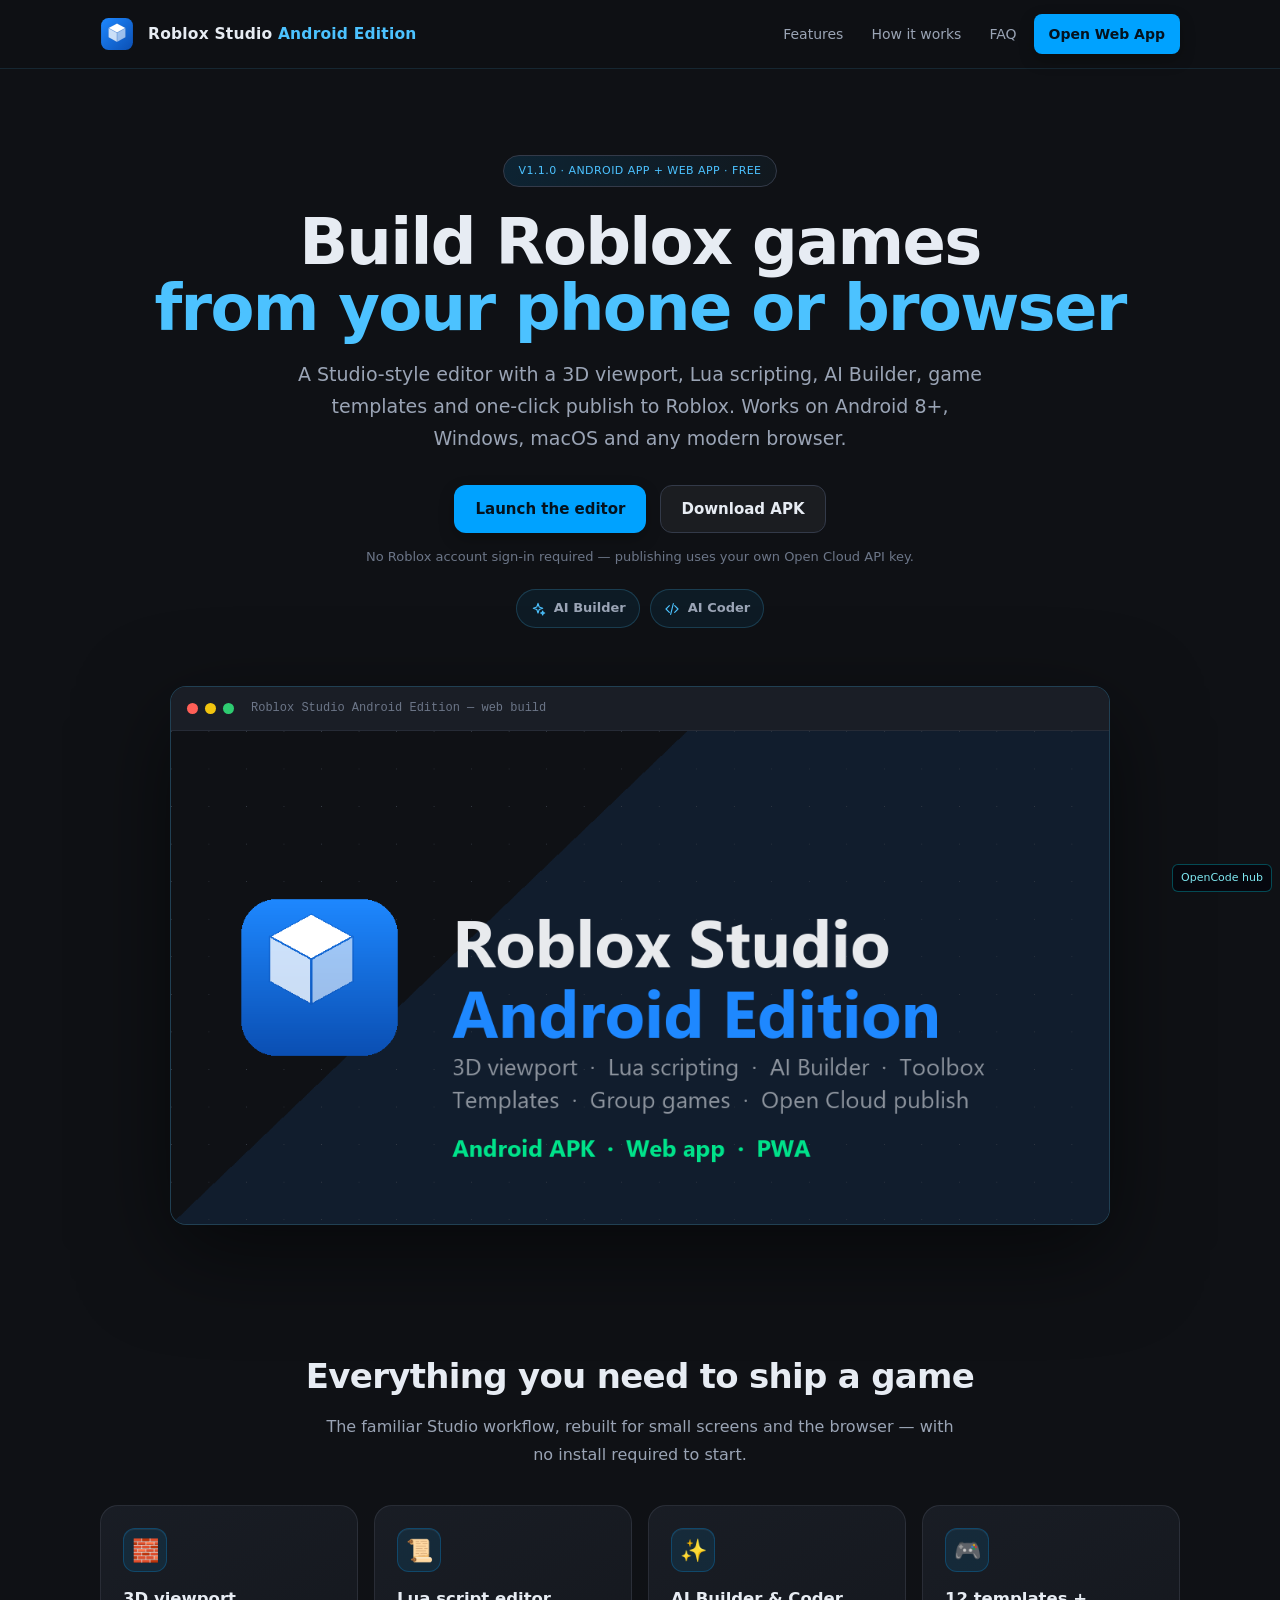
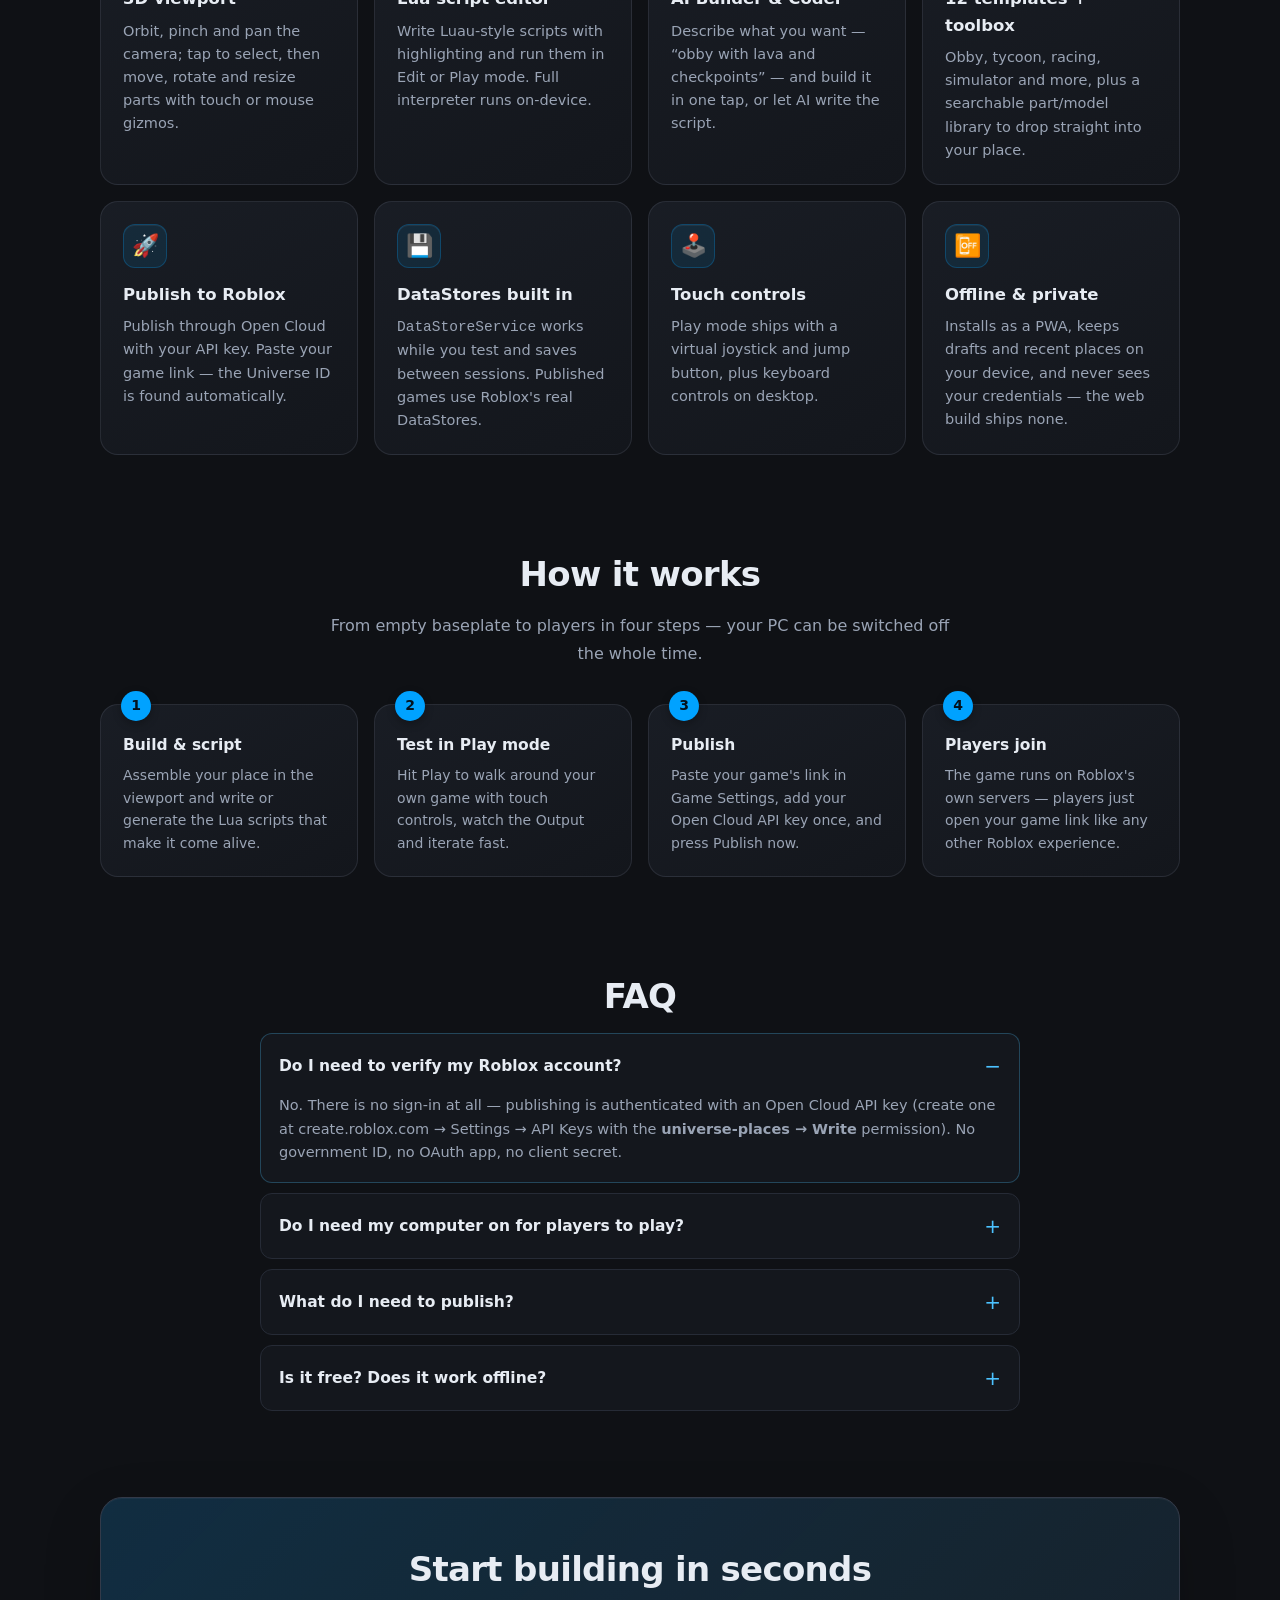
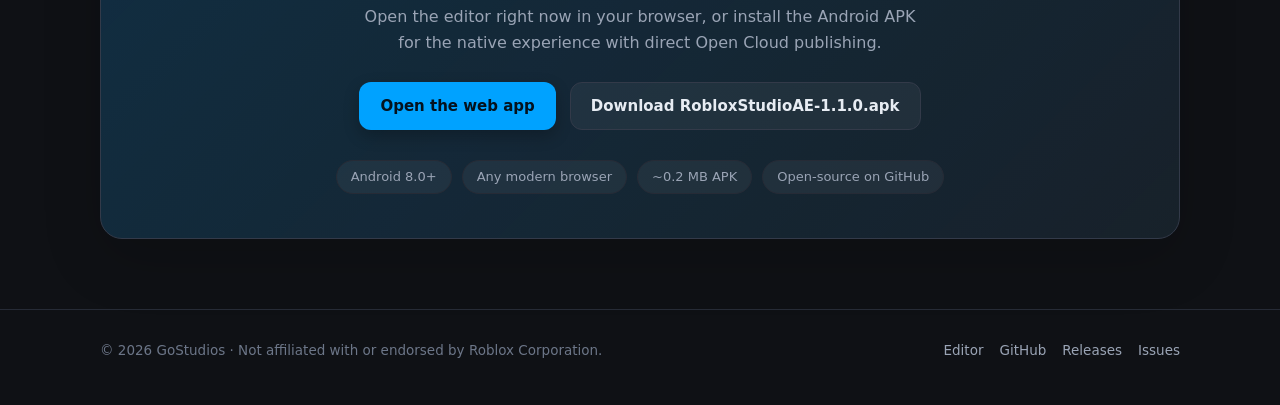
<file: docs/index.html>
<!DOCTYPE html>
<html lang="en">
<head>
<meta charset="utf-8">
<meta name="viewport" content="width=device-width, initial-scale=1">
<title>Roblox Studio Android Edition — build Roblox games on Android &amp; any browser</title>
<meta name="description" content="A Studio-style game editor for Android, Windows, macOS and the browser: 3D viewport, Lua scripting, AI Builder, 12 templates and one-click publish to Roblox via Open Cloud.">
<meta property="og:title" content="Roblox Studio Android Edition">
<meta property="og:description" content="Build, script and publish Roblox games from your phone or browser. No Roblox account sign-in needed.">
<meta property="og:image" content="https://gostudios-real.github.io/Roblox-Studio-Android-Edition/app/assets/og.png">
<meta name="theme-color" content="#0f1115">
<link rel="icon" href="app/assets/favicon-32.png" sizes="32x32">
<link rel="icon" href="app/assets/icon.svg" type="image/svg+xml">
<style>
:root{
  --bg:#0f1115; --bg2:#14171d; --bg3:#1a1e26;
  --line:#262b36; --line2:#333a49;
  --txt:#e7ecf3; --txt2:#9aa4b5; --txt3:#6c7688;
  --accent:#00a2ff; --accent2:#4cc2ff; --ok:#2ecc71;
  --r-lg:18px; --r-md:12px; --r-sm:8px;
  --shadow:0 12px 40px rgba(0,0,0,.45);
}
*{box-sizing:border-box}
html{scroll-behavior:smooth}
body{
  margin:0;background:
    radial-gradient(900px 500px at 85% -10%,rgba(0,162,255,.14),transparent 60%),
    radial-gradient(700px 500px at 5% 110%,rgba(76,194,255,.08),transparent 60%),
    var(--bg);
  color:var(--txt);
  font:16px/1.6 system-ui,-apple-system,"Segoe UI",Roboto,sans-serif;
  -webkit-font-smoothing:antialiased;
}
a{color:var(--accent2);text-decoration:none}
a:hover{text-decoration:underline}
.wrap{max-width:1080px;margin:0 auto;padding:0 20px}

/* header */
header{position:sticky;top:0;z-index:50;background:rgba(15,17,21,.82);backdrop-filter:blur(14px);border-bottom:1px solid var(--line)}
.hd{display:flex;align-items:center;gap:14px;height:60px}
.hd img{width:30px;height:30px}
.hd b{font-size:15px;letter-spacing:.2px}
.hd b span{color:var(--accent2)}
.hd nav{margin-left:auto;display:flex;gap:6px;align-items:center}
.hd nav a{color:var(--txt2);font-size:14px;padding:7px 11px;border-radius:var(--r-sm)}
.hd nav a:hover{background:rgba(255,255,255,.06);color:var(--txt);text-decoration:none}
.btn{display:inline-flex;align-items:center;gap:8px;padding:11px 20px;border-radius:var(--r-md);font-size:15px;font-weight:600;border:1px solid transparent;cursor:pointer;transition:.15s;white-space:nowrap}
.btn:hover{text-decoration:none;transform:translateY(-1px)}
.btn.primary{background:var(--accent);color:#04121e;box-shadow:0 8px 26px rgba(0,162,255,.35)}
.btn.primary:hover{background:var(--accent2)}
.btn.ghost{background:rgba(255,255,255,.05);border-color:var(--line2);color:var(--txt)}
.btn.ghost:hover{background:rgba(255,255,255,.1)}
.btn.sm{padding:8px 14px;font-size:14px}

/* hero */
.hero{padding:74px 0 40px;text-align:center}
.badge{display:inline-block;font-size:12.5px;color:var(--accent2);border:1px solid var(--line2);background:rgba(0,162,255,.08);padding:5px 13px;border-radius:999px;margin-bottom:22px}
.hero h1{font-size:clamp(30px,5.4vw,52px);line-height:1.12;margin:0 0 16px;letter-spacing:-.5px}
.hero h1 em{font-style:normal;color:var(--accent2)}
.hero p.sub{font-size:clamp(16px,2.2vw,19px);color:var(--txt2);max-width:660px;margin:0 auto 30px}
.cta{display:flex;gap:14px;justify-content:center;flex-wrap:wrap}
.cta-note{margin-top:14px;font-size:13px;color:var(--txt3)}

/* shot */
.shot{margin:52px auto 0;max-width:940px;border:1px solid var(--line2);border-radius:16px;overflow:hidden;box-shadow:var(--shadow);background:var(--bg2)}
.shot .bar{display:flex;gap:7px;align-items:center;padding:10px 14px;border-bottom:1px solid var(--line);background:var(--bg3)}
.shot .bar i{width:11px;height:11px;border-radius:50%;background:#3a4150;display:inline-block}
.shot .bar i:nth-child(1){background:#ff5f57}.shot .bar i:nth-child(2){background:#f1c40f}.shot .bar i:nth-child(3){background:#2ecc71}
.shot .bar span{margin-left:10px;font-size:12px;color:var(--txt3);font-family:ui-monospace,Consolas,monospace}
.shot img{display:block;width:100%}

/* sections */
section{padding:66px 0 10px}
h2{font-size:clamp(24px,3.4vw,34px);text-align:center;margin:0 0 10px;letter-spacing:-.3px}
.lead{text-align:center;color:var(--txt2);max-width:640px;margin:0 auto 36px}
.grid{display:grid;grid-template-columns:repeat(auto-fit,minmax(240px,1fr));gap:16px}
.card{background:var(--bg2);border:1px solid var(--line);border-radius:var(--r-lg);padding:22px}
.card .ic{font-size:22px;width:44px;height:44px;display:flex;align-items:center;justify-content:center;background:rgba(0,162,255,.1);border:1px solid rgba(0,162,255,.25);border-radius:var(--r-md);margin-bottom:14px}
.card h3{margin:0 0 7px;font-size:16.5px}
.card p{margin:0;font-size:14.5px;color:var(--txt2)}

/* steps */
.steps{display:grid;grid-template-columns:repeat(auto-fit,minmax(210px,1fr));gap:16px;counter-reset:step}
.step{background:var(--bg2);border:1px solid var(--line);border-radius:var(--r-lg);padding:22px;position:relative}
.step::before{counter-increment:step;content:counter(step);position:absolute;top:-14px;left:20px;width:30px;height:30px;border-radius:50%;background:var(--accent);color:#04121e;font-weight:700;font-size:14px;display:flex;align-items:center;justify-content:center}
.step h3{margin:6px 0 7px;font-size:15.5px}
.step p{margin:0;font-size:14px;color:var(--txt2)}

/* faq */
.faq{max-width:760px;margin:0 auto}
.faq details{background:var(--bg2);border:1px solid var(--line);border-radius:var(--r-md);padding:16px 18px;margin-bottom:10px}
.faq summary{cursor:pointer;font-weight:600;font-size:15.5px;list-style:none;display:flex;justify-content:space-between;align-items:center}
.faq summary::after{content:"+";color:var(--accent2);font-size:20px;font-weight:400}
.faq details[open] summary::after{content:"−"}
.faq p{margin:12px 0 2px;color:var(--txt2);font-size:14.5px}

/* dl band */
.band{margin-top:66px;background:linear-gradient(135deg,rgba(0,162,255,.16),rgba(76,194,255,.06)),var(--bg2);border:1px solid var(--line2);border-radius:22px;padding:44px 30px;text-align:center}
.band h2{margin-bottom:8px}
.band p{color:var(--txt2);margin:0 auto 26px;max-width:560px}
.specs{display:flex;gap:10px;justify-content:center;flex-wrap:wrap;margin-top:30px}
.spec{font-size:13px;color:var(--txt2);background:rgba(255,255,255,.05);border:1px solid var(--line);border-radius:999px;padding:6px 14px}

footer{margin-top:70px;border-top:1px solid var(--line);padding:30px 0 44px;color:var(--txt3);font-size:13.5px}
.foot{display:flex;gap:18px;flex-wrap:wrap;align-items:center;justify-content:space-between}
.foot nav{display:flex;gap:16px;flex-wrap:wrap}
@media (max-width:640px){.hd nav a:not(.btn){display:none}.hero{padding-top:52px}}

/* Finish the existing Studio-inspired surface without changing its flows. */
::selection{background:rgba(76,194,255,.28);color:var(--txt)}
:focus-visible{outline:2px solid var(--accent2);outline-offset:3px}
.wrap{max-width:1120px}
header{background:rgba(15,17,21,.9);border-color:rgba(76,194,255,.13)}
.hd{height:68px}
.hd img{width:34px;height:34px}
.hd b{font-size:15.5px}
.hero{padding:86px 0 42px}
.badge{padding:6px 14px;letter-spacing:.04em;text-transform:uppercase;font-size:11px;background:linear-gradient(115deg,rgba(0,162,255,.13),rgba(76,194,255,.04))}
.hero h1{font-family:"Bahnschrift","Arial Narrow",system-ui,sans-serif;font-size:clamp(36px,6.2vw,64px);font-weight:760;letter-spacing:-1.7px;line-height:1.04}
.hero h1 em{color:var(--accent2)}
.hero p.sub{max-width:690px;line-height:1.7}
.btn{transition:transform .18s ease,background-color .18s ease,border-color .18s ease,box-shadow .18s ease}
.btn.primary{box-shadow:0 6px 16px rgba(0,0,0,.24)}
.btn.primary:hover{box-shadow:0 8px 20px rgba(0,0,0,.3)}
.btn.ghost:hover{border-color:rgba(76,194,255,.38)}
.shot{margin-top:58px;border-color:rgba(76,194,255,.24);box-shadow:0 28px 90px rgba(0,0,0,.52)}
.shot .bar{padding:12px 16px}
.shot img{min-height:180px;object-fit:cover}
section{padding-top:82px}
h2{letter-spacing:-.7px}
.lead{line-height:1.75}
.card,.step{background:linear-gradient(150deg,rgba(26,30,38,.96),rgba(20,23,29,.96));border-color:rgba(154,164,181,.14);transition:transform .2s ease,border-color .2s ease,box-shadow .2s ease}
.card:hover,.step:hover{transform:translateY(-3px);border-color:rgba(76,194,255,.35);box-shadow:0 16px 38px rgba(0,0,0,.22)}
.card .ic{color:var(--accent2);box-shadow:inset 0 1px rgba(255,255,255,.06)}
.step::before{box-shadow:0 3px 9px rgba(0,0,0,.28)}
.faq details{transition:border-color .18s ease,background-color .18s ease}
.faq details:hover,.faq details[open]{border-color:rgba(76,194,255,.27)}
.band{box-shadow:inset 0 1px rgba(255,255,255,.04),0 20px 60px rgba(0,0,0,.16)}
.foot nav a{color:var(--txt2)}
.foot nav a:hover{color:var(--accent2)}
.ai-tools{display:flex;justify-content:center;gap:10px;flex-wrap:wrap;margin:22px auto 0}
.ai-tool{display:inline-flex;align-items:center;gap:8px;padding:8px 13px;border:1px solid rgba(76,194,255,.2);border-radius:999px;background:rgba(0,162,255,.07);color:var(--txt2);font-size:13px;font-weight:600}
.ai-tool svg{width:16px;height:16px;color:var(--accent2);flex:none}
@media (max-width:640px){
  .hd{height:60px;gap:10px}
  .hd b{font-size:13.5px}
  .hero{padding-top:58px}
  .hero h1{font-size:clamp(34px,10vw,48px);letter-spacing:-1.15px}
  .hero p.sub{font-size:16px}
  .shot{margin-top:38px;border-radius:12px}
  section{padding-top:64px}
  .band{padding:34px 20px}
}
@media (prefers-reduced-motion:reduce){
  *,*::before,*::after{scroll-behavior:auto!important;transition:none!important;animation:none!important}
}
</style>
</head>
<body>

<header>
  <div class="wrap hd">
    <img src="app/assets/logo.svg" alt="">
    <b>Roblox Studio <span>Android Edition</span></b>
    <nav>
      <a href="#features">Features</a>
      <a href="#how">How it works</a>
      <a href="#faq">FAQ</a>
      <a class="btn primary sm" href="app/index.html">Open Web App</a>
    </nav>
  </div>
</header>

<main class="wrap">

  <div class="hero">
    <div class="badge">v1.1.0 · Android app + web app · free</div>
    <h1>Build Roblox games<br><em>from your phone or browser</em></h1>
    <p class="sub">A Studio-style editor with a 3D viewport, Lua scripting, AI Builder, game templates and one-click publish to Roblox. Works on Android 8+, Windows, macOS and any modern browser.</p>
    <div class="cta">
      <a class="btn primary" href="app/index.html">Launch the editor</a>
      <a class="btn ghost" href="https://github.com/GoStudios-Real/Roblox-Studio-Android-Edition/releases/download/v1.1.0/RobloxStudioAE-1.1.0.apk">Download APK</a>
    </div>
    <div class="cta-note">No Roblox account sign-in required — publishing uses your own Open Cloud API key.</div>
    <div class="ai-tools" aria-label="AI creation tools">
      <span class="ai-tool"><svg viewBox="0 0 24 24" fill="none" stroke="currentColor" stroke-width="1.7" stroke-linecap="round" stroke-linejoin="round" aria-hidden="true"><path d="M12 3.5 13.8 9l5.2 2-5.2 1.8-1.8 5.2-1.8-5.2L5 11l5.2-2L12 3.5Z"/><path d="m19 15 .8 2.2L22 18l-2.2.8L19 21l-.8-2.2L16 18l2.2-.8L19 15Z"/></svg>AI Builder</span>
      <span class="ai-tool"><svg viewBox="0 0 24 24" fill="none" stroke="currentColor" stroke-width="1.7" stroke-linecap="round" stroke-linejoin="round" aria-hidden="true"><path d="m8 7-5 5 5 5M16 7l5 5-5 5M14 4l-4 16"/></svg>AI Coder</span>
    </div>

    <div class="shot">
      <div class="bar"><i></i><i></i><i></i><span>Roblox Studio Android Edition — web build</span></div>
      <img src="app/assets/og.png" alt="Roblox Studio Android Edition editor screenshot">
    </div>
  </div>

  <section id="features">
    <h2>Everything you need to ship a game</h2>
    <p class="lead">The familiar Studio workflow, rebuilt for small screens and the browser — with no install required to start.</p>
    <div class="grid">
      <div class="card"><div class="ic">🧱</div><h3>3D viewport</h3><p>Orbit, pinch and pan the camera; tap to select, then move, rotate and resize parts with touch or mouse gizmos.</p></div>
      <div class="card"><div class="ic">📜</div><h3>Lua script editor</h3><p>Write Luau-style scripts with highlighting and run them in Edit or Play mode. Full interpreter runs on-device.</p></div>
      <div class="card"><div class="ic">✨</div><h3>AI Builder &amp; Coder</h3><p>Describe what you want — “obby with lava and checkpoints” — and build it in one tap, or let AI write the script.</p></div>
      <div class="card"><div class="ic">🎮</div><h3>12 templates + toolbox</h3><p>Obby, tycoon, racing, simulator and more, plus a searchable part/model library to drop straight into your place.</p></div>
      <div class="card"><div class="ic">🚀</div><h3>Publish to Roblox</h3><p>Publish through Open Cloud with your API key. Paste your game link — the Universe ID is found automatically.</p></div>
      <div class="card"><div class="ic">💾</div><h3>DataStores built in</h3><p><code>DataStoreService</code> works while you test and saves between sessions. Published games use Roblox's real DataStores.</p></div>
      <div class="card"><div class="ic">🕹️</div><h3>Touch controls</h3><p>Play mode ships with a virtual joystick and jump button, plus keyboard controls on desktop.</p></div>
      <div class="card"><div class="ic">📴</div><h3>Offline &amp; private</h3><p>Installs as a PWA, keeps drafts and recent places on your device, and never sees your credentials — the web build ships none.</p></div>
    </div>
  </section>

  <section id="how">
    <h2>How it works</h2>
    <p class="lead">From empty baseplate to players in four steps — your PC can be switched off the whole time.</p>
    <div class="steps">
      <div class="step"><h3>Build &amp; script</h3><p>Assemble your place in the viewport and write or generate the Lua scripts that make it come alive.</p></div>
      <div class="step"><h3>Test in Play mode</h3><p>Hit Play to walk around your own game with touch controls, watch the Output and iterate fast.</p></div>
      <div class="step"><h3>Publish</h3><p>Paste your game's link in Game Settings, add your Open Cloud API key once, and press Publish now.</p></div>
      <div class="step"><h3>Players join</h3><p>The game runs on Roblox's own servers — players just open your game link like any other Roblox experience.</p></div>
    </div>
  </section>

  <section id="faq">
    <h2>FAQ</h2>
    <div class="faq">
      <details open>
        <summary>Do I need to verify my Roblox account?</summary>
        <p>No. There is no sign-in at all — publishing is authenticated with an Open Cloud API key (create one at create.roblox.com → Settings → API Keys with the <b>universe-places → Write</b> permission). No government ID, no OAuth app, no client secret.</p>
      </details>
      <details>
        <summary>Do I need my computer on for players to play?</summary>
        <p>No. Publishing uploads your place to Roblox; the game then runs on Roblox's servers. Your phone or PC is only needed while you're editing. This also means your home IP address is never exposed.</p>
      </details>
      <details>
        <summary>What do I need to publish?</summary>
        <p>Three things: an Open Cloud API key, your game's link (the app auto-finds the Universe ID from it), and a place that already exists on your Roblox account. Everything is saved in Settings → Credentials on your device.</p>
      </details>
      <details>
        <summary>Is it free? Does it work offline?</summary>
        <p>Yes and yes. The editor, templates and offline AI engine all work without payment or network; only AI model calls (optional) and publishing need a connection. The web app caches its shell for offline use.</p>
      </details>
    </div>
  </section>

  <div class="band">
    <h2>Start building in seconds</h2>
    <p>Open the editor right now in your browser, or install the Android APK for the native experience with direct Open Cloud publishing.</p>
    <div class="cta">
      <a class="btn primary" href="app/index.html">Open the web app</a>
      <a class="btn ghost" href="https://github.com/GoStudios-Real/Roblox-Studio-Android-Edition/releases/download/v1.1.0/RobloxStudioAE-1.1.0.apk">Download RobloxStudioAE-1.1.0.apk</a>
    </div>
    <div class="specs">
      <span class="spec">Android 8.0+</span>
      <span class="spec">Any modern browser</span>
      <span class="spec">~0.2 MB APK</span>
      <span class="spec">Open-source on GitHub</span>
    </div>
  </div>

</main>

<footer>
  <div class="wrap foot">
    <div>© 2026 GoStudios · Not affiliated with or endorsed by Roblox Corporation.</div>
    <nav>
      <a href="app/index.html">Editor</a>
      <a href="https://github.com/GoStudios-Real/Roblox-Studio-Android-Edition">GitHub</a>
      <a href="https://github.com/GoStudios-Real/Roblox-Studio-Android-Edition/releases">Releases</a>
      <a href="https://github.com/GoStudios-Real/Roblox-Studio-Android-Edition/issues">Issues</a>
    </nav>
  </div>
</footer>


<div style="position:fixed;bottom:8px;right:8px;z-index:9999;font-size:11px;background:rgba(5,7,13,.85);color:#7fe8f2;padding:4px 8px;border-radius:6px;border:1px solid rgba(0,201,219,.35);font-family:system-ui,sans-serif;"><a href="https://gostudios-real.github.io/" target="_blank" rel="noopener" style="color:#7fe8f2;text-decoration:none;">OpenCode hub</a></div>
</body>
</html>
</file>
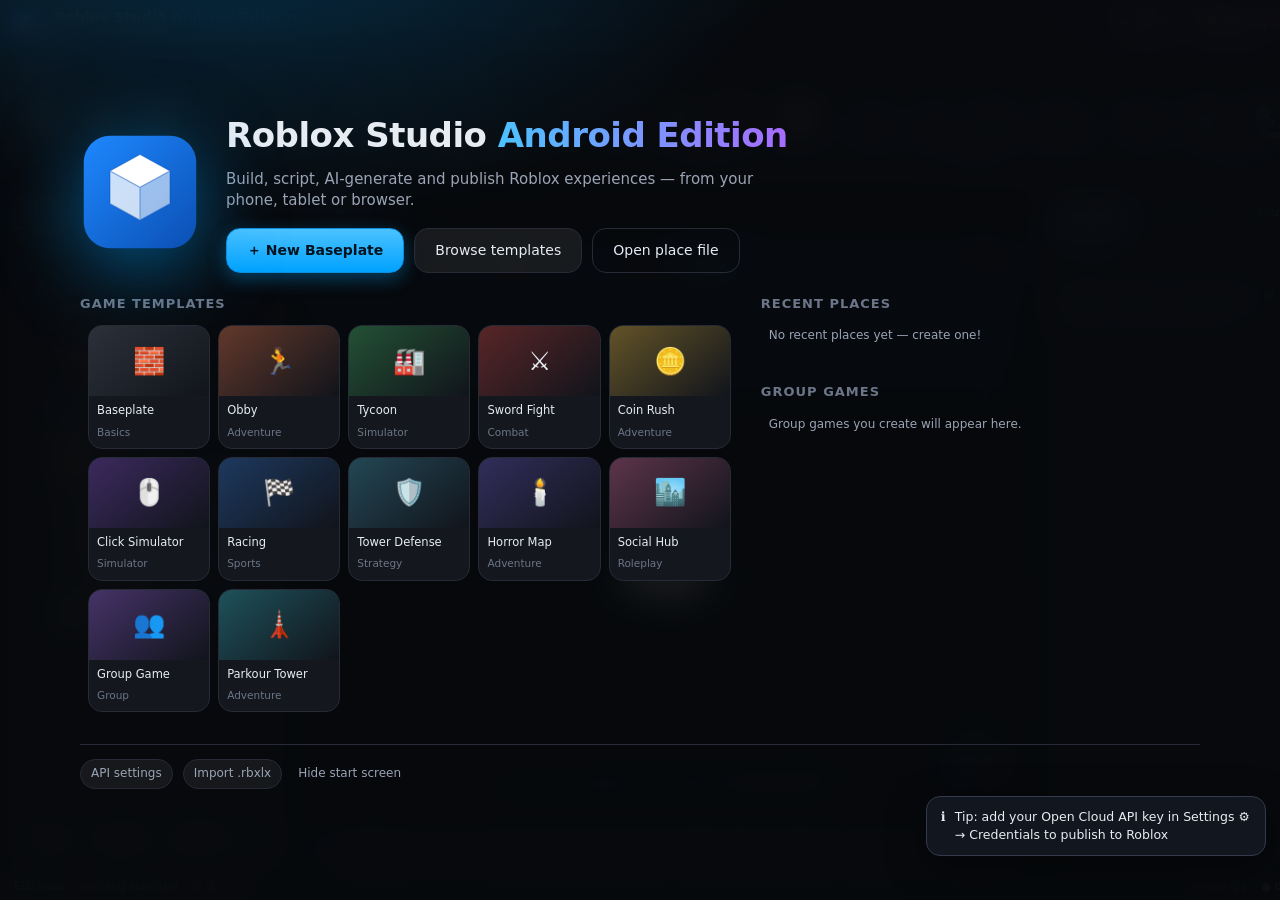
<file: docs/app/index.html>
<!DOCTYPE html>
<html lang="en">
<head>
<meta charset="utf-8">
<meta name="viewport" content="width=device-width, initial-scale=1, viewport-fit=cover, user-scalable=no">
<meta name="theme-color" content="#0f1115">
<meta name="description" content="Roblox Studio Android Edition — a full Roblox Studio style editor for Android, web and desktop: 3D viewport, Lua scripting, AI Builder/Coder, Toolbox, templates, group games and publish to Roblox.">
<title>Roblox Studio Android Edition</title>
<link rel="icon" href="assets/icon.svg" type="image/svg+xml">
<link rel="apple-touch-icon" href="assets/apple-touch-icon.png">
<link rel="manifest" href="manifest.webmanifest">
<link rel="stylesheet" href="css/app.css">
</head>
<body>
<div id="app" class="theme-dark">

  <!-- ===== Title bar ===== -->
  <header id="titlebar">
    <div class="tb-left">
      <img class="tb-logo" src="assets/logo.svg" alt="">
      <div class="tb-title">
        <span class="tb-name">Roblox Studio <b>Android Edition</b></span>
        <span class="tb-place" id="tbPlace">Untitled Place</span>
      </div>
      <nav class="tb-menu" id="tbMenu">
        <button data-menu="file">File</button>
        <button data-menu="edit">Edit</button>
        <button data-menu="insert">Insert</button>
        <button data-menu="view">View</button>
        <button data-menu="plugins">Plugins</button>
        <button data-menu="help">Help</button>
      </nav>
    </div>
    <div class="tb-right">
      <button class="chip" id="btnSync" title="Sync / Publish to Roblox"><span class="dot"></span><span id="syncLabel">Local</span></button>
      <button class="chip account" id="btnAccount" title="Credentials / Open Cloud API key">
        <span id="accountLabel">🔑 API key</span>
      </button>
      <button class="ico" id="btnSettings" title="Settings">⚙</button>
      <button class="ico" id="btnTheme" title="Toggle light / dark">◐</button>
    </div>
  </header>

  <!-- ===== Ribbon ===== -->
  <nav id="ribbon">
    <div class="rtabs" id="rtabs">
      <button class="rtab active" data-tab="home">Home</button>
      <button class="rtab" data-tab="model">Model</button>
      <button class="rtab" data-tab="ui">UI</button>
      <button class="rtab" data-tab="script">Scripting</button>
      <button class="rtab" data-tab="test">Test</button>
      <button class="rtab" data-tab="view">View</button>
      <button class="rtab" data-tab="plugins">Plugins</button>
      <span class="rtab-spacer"></span>
      <button class="rtab slim" data-tab="help">Help</button>
    </div>
    <div class="rbody" id="rbody"><!-- groups injected --></div>
  </nav>

  <!-- ===== Workspace ===== -->
  <main id="workspace">

    <!-- Left dock -->
    <section id="leftDock" class="dock">
      <div class="dtabs" id="leftTabs">
        <button class="dtab active" data-panel="explorer">Explorer</button>
        <button class="dtab" data-panel="toolbox">Toolbox</button>
        <button class="dtab" data-panel="templates">Games</button>
        <button class="dtab" data-panel="groups">Groups</button>
        <div class="dtabs-tools">
          <button class="ico sm" id="leftCollapse" title="Collapse panel">⟨</button>
        </div>
      </div>
      <div class="dcontent">
        <div class="dpanel active" data-panel="explorer">
          <div class="panel-search"><input id="explorerSearch" placeholder="Filter instances…"></div>
          <div id="explorerTree" class="tree"></div>
          <div class="panel-foot">
            <button class="mini" data-add="Part">+ Part</button>
            <button class="mini" data-add="Script">+ Script</button>
            <button class="mini" data-add="Folder">+ Folder</button>
            <button class="mini danger" id="btnDeleteSel">🗑</button>
          </div>
        </div>

        <div class="dpanel" data-panel="toolbox">
          <div class="panel-search">
            <input id="toolboxSearch" placeholder="Search toolbox…">
          </div>
          <div class="chips" id="toolboxCats"></div>
          <div id="toolboxGrid" class="cardgrid"></div>
          <div class="panel-foot"><span class="muted" id="toolboxNote">Built-in asset library</span></div>
        </div>

        <div class="dpanel" data-panel="templates">
          <div class="panel-search"><input id="templateSearch" placeholder="Search game templates…"></div>
          <div id="templateGrid" class="cardgrid"></div>
        </div>

        <div class="dpanel" data-panel="groups">
          <div class="group-head">
            <div class="group-avatar" id="grpAvatar">G</div>
            <div>
              <div class="group-name" id="grpName">No group selected</div>
              <div class="muted small" id="grpMeta">Local group games</div>
            </div>
          </div>
          <div class="chips" id="groupCats"></div>
          <div id="groupList" class="list"></div>
          <div class="panel-foot">
            <button class="mini" id="btnNewGroupGame">+ Group Game</button>
            <button class="mini" id="btnRefreshGroups">↻ Refresh</button>
          </div>
        </div>
      </div>
    </section>

    <!-- Center -->
    <section id="center">
      <div id="viewTabs" class="viewtabs">
        <button class="vtab active" data-doc="place">🏠 Place</button>
      </div>

      <div id="stageWrap">
        <!-- Viewport -->
        <div id="viewport" class="stage active">
          <canvas id="vp"></canvas>
          <div class="vp-toolbar" id="vpToolbar">
            <button class="tbtn active" data-tool="select" title="Select">➤</button>
            <button class="tbtn" data-tool="move" title="Move">✥</button>
            <button class="tbtn" data-tool="rotate" title="Rotate">⟳</button>
            <button class="tbtn" data-tool="scale" title="Scale">⤢</button>
            <span class="tsep"></span>
            <button class="tbtn" data-snap="0">Grid: off</button>
            <span class="tsep"></span>
            <button class="tbtn" id="btnSnapY">↑Y</button>
            <button class="tbtn" id="btnFrame">⌖ Frame</button>
            <button class="tbtn" id="btnGrid">▦ Grid</button>
          </div>
          <div class="vp-badge" id="vpBadge">Editor</div>
          <div class="vp-axis" id="vpAxis"></div>
          <div class="vp-hint" id="vpHint">Drag to orbit · Wheel / pinch to zoom · Tap a part to select</div>
          <!-- Play mode HUD -->
          <div id="playHud" class="play-hud hidden">
            <div class="play-title"><span class="pulse"></span> Play Solo</div>
            <div class="play-stats" id="playStats"></div>
            <button class="btn sm accent" id="btnStopPlay">■ Stop</button>
          </div>
          <!-- Touch controls (play mode) -->
          <div id="touchPad" class="touchpad hidden">
            <div class="tp-base" id="tpBase"><div class="tp-knob" id="tpKnob"></div></div>
            <button class="tp-jump" id="tpJump" type="button">JUMP</button>
          </div>
        </div>

        <!-- Script editor -->
        <div id="scriptStage" class="stage">
          <div class="se-wrap">
            <div class="se-gutter" id="seGutter"></div>
            <div class="se-scroll" id="seScroll">
              <pre class="se-highlight" id="seHighlight" aria-hidden="true"></pre>
              <textarea class="se-input" id="seInput" spellcheck="false" autocomplete="off" autocapitalize="off"></textarea>
            </div>
          </div>
          <div class="se-status" id="seStatus">Lua · Ln 1, Col 1 · UTF-8</div>
        </div>
      </div>

      <!-- Command bar -->
      <div id="commandBar">
        <span class="cb-prefix">&gt;</span>
        <input id="cmdInput" placeholder="Command bar — try: insert part, goto 0,10,0, theme light, publish, ai:make an obby">
        <button class="mini" id="cmdRun">Run</button>
      </div>
    </section>

    <!-- Right dock -->
    <section id="rightDock" class="dock">
      <div class="dtabs" id="rightTabs">
        <button class="dtab active" data-panel="properties">Properties</button>
        <button class="dtab" data-panel="ai">AI Builder</button>
        <button class="dtab" data-panel="output">Output</button>
        <div class="dtabs-tools">
          <button class="ico sm" id="rightCollapse" title="Collapse panel">⟩</button>
        </div>
      </div>
      <div class="dcontent">
        <div class="dpanel active" data-panel="properties">
          <div class="prop-head" id="propHead">No selection</div>
          <div id="propList" class="proplist"></div>
        </div>

        <div class="dpanel" data-panel="ai">
          <div class="ai-head">
            <div class="ai-orb"></div>
            <div>
              <div class="ai-title">AI Builder &amp; Coder</div>
              <div class="muted small" id="aiModeLabel">Offline engine · Lua aware</div>
            </div>
          </div>
          <div class="chips" id="aiQuick">
            <button class="chipbtn" data-ai="Build an obby with lava and checkpoints">Obby</button>
            <button class="chipbtn" data-ai="Write a coin collector script">Coins</button>
            <button class="chipbtn" data-ai="Make a tycoon dropper">Tycoon</button>
            <button class="chipbtn" data-ai="Create a sword fight arena">Arena</button>
            <button class="chipbtn" data-ai="Add a day night cycle">Day/Night</button>
          </div>
          <div id="aiLog" class="ailog"></div>
          <div class="ai-input">
            <textarea id="aiInput" rows="2" placeholder="Describe what to build or which Lua to write…"></textarea>
            <div class="ai-actions">
              <label class="switch"><input type="checkbox" id="aiBuild" checked><span>Build parts</span></label>
              <label class="switch"><input type="checkbox" id="aiScript" checked><span>Write Lua</span></label>
              <button class="btn sm accent" id="btnAiGo">Generate</button>
            </div>
          </div>
        </div>

        <div class="dpanel" data-panel="output">
          <div class="panel-search">
            <input id="outputFilter" placeholder="Filter output…">
            <button class="mini" id="btnClearOutput">Clear</button>
          </div>
          <div id="outputList" class="output"></div>
        </div>
      </div>
    </section>
  </main>

  <!-- ===== Status bar ===== -->
  <footer id="statusbar">
    <span id="stMode" class="st-item">EditMode</span>
    <span id="stSel" class="st-item">1 item selected</span>
    <span id="stPos" class="st-item">0, 0, 0</span>
    <span class="st-spacer"></span>
    <span id="stFps" class="st-item">60 fps</span>
    <span id="stNet" class="st-item">● offline</span>
    <span id="stVer" class="st-item">v1.1.0</span>
  </footer>

  <!-- ===== Start screen ===== -->
  <div id="startScreen" class="overlay">
    <div class="start-inner">
      <div class="start-hero">
        <img class="start-logo" src="assets/logo.svg" alt="">
        <div>
          <h1>Roblox Studio <span>Android Edition</span></h1>
          <p>Build, script, AI-generate and publish Roblox experiences — from your phone, tablet or browser.</p>
          <div class="start-actions">
            <button class="btn accent lg" id="stNew">＋ New Baseplate</button>
            <button class="btn lg" id="stTemplates">Browse templates</button>
            <button class="btn lg ghost" id="stOpen">Open place file</button>
            <input type="file" id="fileOpen" accept=".rbxlx,.xml,.json" hidden>
          </div>
        </div>
      </div>

      <div class="start-cols">
        <section>
          <h2>Game templates</h2>
          <div class="cardgrid" id="startTemplates"></div>
        </section>
        <section>
          <h2>Recent places</h2>
          <div class="list" id="recentList"></div>
          <h2 class="mt">Group games</h2>
          <div class="list" id="startGroups"></div>
        </section>
      </div>

      <div class="start-foot">
        <button class="mini" id="stAccounts">API settings</button>
        <button class="mini" id="stImport">Import .rbxlx</button>
        <button class="muted small" id="stHide">Hide start screen</button>
      </div>
    </div>
  </div>

  <!-- ===== Modal host ===== -->
  <div id="modalHost" class="overlay hidden">
    <div class="modal" id="modalBox">
      <div class="modal-head"><span id="modalTitle">Dialog</span><button class="ico" id="modalClose">✕</button></div>
      <div class="modal-body" id="modalBody"></div>
      <div class="modal-foot" id="modalFoot"></div>
    </div>
  </div>

  <!-- ===== Context menu ===== -->
  <div id="ctxMenu" class="ctx hidden"></div>

  <!-- ===== Toasts ===== -->
  <div id="toasts" class="toasts"></div>

  <div id="dragGhost" class="drag-ghost hidden"></div>
</div>

<script src="js/lua.js"></script>
<script src="js/secrets.js"></script>
<script src="js/config.js"></script>
<script src="js/templates.js"></script>
<script src="js/ai.js"></script>
<script src="js/roblox.js"></script>
<script src="js/engine.js"></script>
<script src="js/ui.js"></script>
<script src="js/main.js"></script>
</body>
</html>
</file>
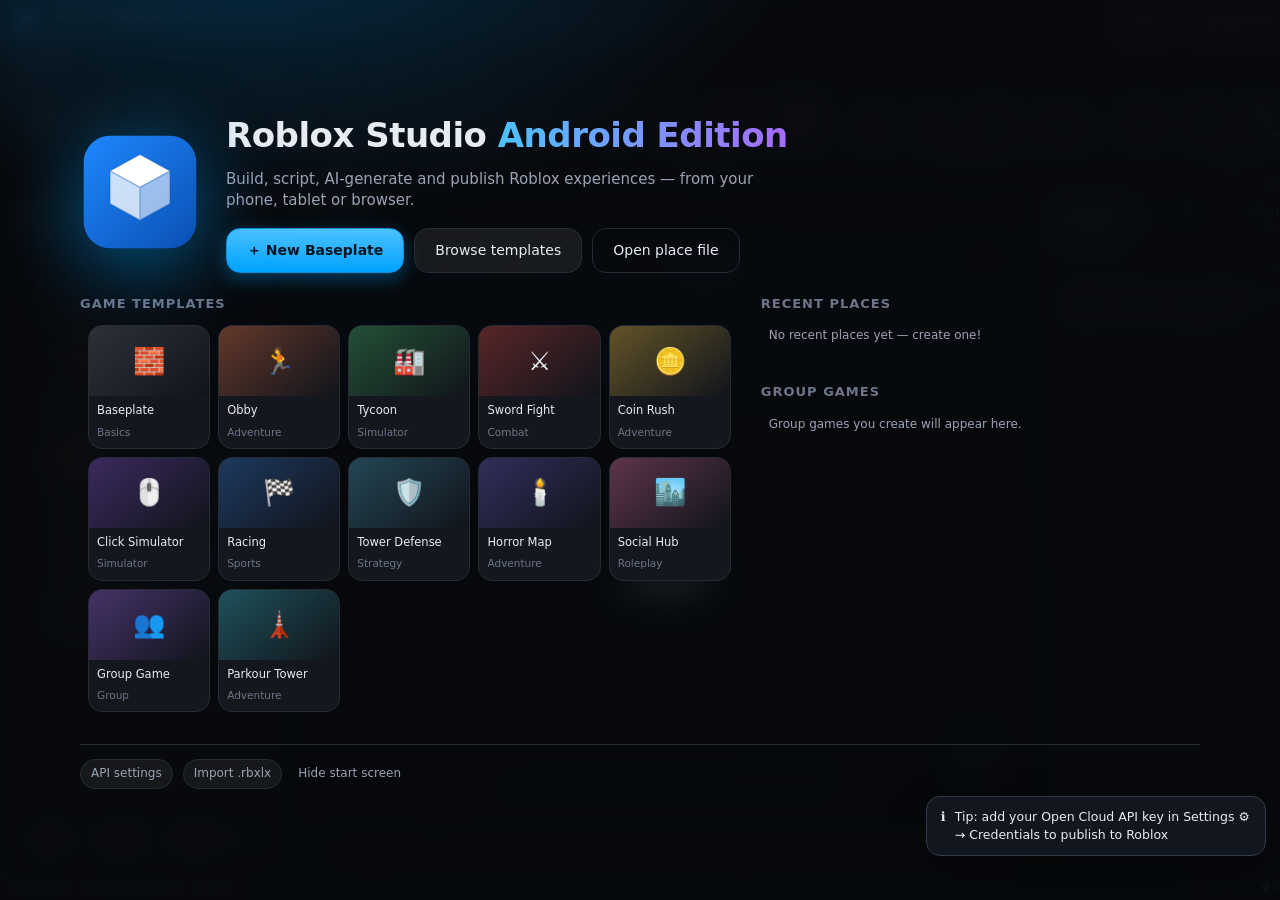
<file: docs/editor.html>
<!DOCTYPE html>
<html lang="en">
<head>
<meta charset="utf-8">
<meta name="viewport" content="width=device-width, initial-scale=1">
<meta http-equiv="refresh" content="0; url=app/index.html">
<title>Opening the editor — Roblox Studio Android Edition</title>
<style>
body{margin:0;min-height:100vh;display:flex;align-items:center;justify-content:center;background:#0f1115;color:#e7ecf3;font:16px/1.6 system-ui,sans-serif}
.box{text-align:center;padding:30px}
a{display:inline-block;margin-top:14px;padding:11px 20px;background:#00a2ff;color:#04121e;font-weight:600;border-radius:12px;text-decoration:none}
a:hover{background:#4cc2ff}
</style>
</head>
<body>
<div class="box">
  <p>Opening the Roblox Studio Android Edition editor…</p>
  <a href="app/index.html">Open the editor now</a>
</div>
<script>location.replace('app/index.html');</script>
</body>
</html>
</file>
<file: docs/app/css/app.css>
/* ============================================================
   Roblox Studio Android Edition — UI
   Rounded, Win11-flavoured dark theme
   ============================================================ */
:root{
  --bg:#0f1115; --bg2:#14171d; --bg3:#1a1e26; --panel:#171a21;
  --line:#262b36; --line2:#333a49;
  --txt:#e7ecf3; --txt2:#9aa4b5; --txt3:#6c7688;
  --accent:#00a2ff; --accent2:#4cc2ff; --ok:#2ecc71; --warn:#f1c40f; --err:#ff5f57;
  --r-lg:18px; --r-md:12px; --r-sm:8px;
  --shadow:0 12px 40px rgba(0,0,0,.45);
  --blur:blur(18px);
  --dock:288px; --dockR:330px; --ribbon:96px;
  --mono:"Cascadia Code","Consolas",ui-monospace,Menlo,monospace;
}
.app-theme-light{
  --bg:#eef1f6; --bg2:#f7f9fc; --bg3:#ffffff; --panel:#ffffff;
  --line:#dfe4ec; --line2:#c9d1de;
  --txt:#12161d; --txt2:#546074; --txt3:#7d8797;
  --shadow:0 12px 32px rgba(20,30,50,.16);
}
*{box-sizing:border-box}
html,body{height:100%;margin:0}
body{
  background:
    radial-gradient(1200px 600px at 12% -10%, #10365a 0%, transparent 60%),
    radial-gradient(900px 500px at 110% 10%, #2a1145 0%, transparent 55%),
    var(--bg);
  color:var(--txt);
  font:14px/1.45 "Segoe UI Variable","Segoe UI",system-ui,-apple-system,Roboto,sans-serif;
  overflow:hidden; -webkit-tap-highlight-color:transparent;
}
.app-theme-light body{background:radial-gradient(1000px 600px at 10% -10%,#cfe6ff 0%,transparent 60%),var(--bg)}
#app{display:grid;grid-template-rows:auto auto 1fr auto;height:100dvh;position:relative;overflow:hidden}
button,input,textarea,select{font:inherit;color:inherit}
button{cursor:pointer;border:0;background:none}
::-webkit-scrollbar{width:10px;height:10px}
::-webkit-scrollbar-thumb{background:#2d3442;border-radius:20px;border:3px solid transparent;background-clip:content-box}
::-webkit-scrollbar-thumb:hover{background:#3d475a;background-clip:content-box}
::-webkit-scrollbar-track{background:transparent}
.muted{color:var(--txt2)} .small{font-size:12px} .mt{margin-top:18px}
.hidden{display:none!important}

/* ---------------- Title bar ---------------- */
#titlebar{
  display:flex;align-items:center;justify-content:space-between;gap:10px;
  padding:8px 12px;background:linear-gradient(180deg,rgba(255,255,255,.05),rgba(255,255,255,.02));
  border-bottom:1px solid var(--line);backdrop-filter:var(--blur);
}
.tb-left{display:flex;align-items:center;gap:12px;min-width:0}
.tb-logo{width:30px;height:30px;filter:drop-shadow(0 4px 10px rgba(0,162,255,.5))}
.tb-title{display:flex;flex-direction:column;line-height:1.1;min-width:0}
.tb-name{font-size:14px;font-weight:600;letter-spacing:.2px;white-space:nowrap}
.tb-name b{color:var(--accent2);font-weight:700}
.tb-place{font-size:11px;color:var(--txt3);white-space:nowrap;overflow:hidden;text-overflow:ellipsis;max-width:260px}
.tb-menu{display:flex;gap:2px;margin-left:6px}
.tb-menu button{padding:5px 10px;border-radius:var(--r-sm);font-size:13px;color:var(--txt2)}
.tb-menu button:hover{background:rgba(255,255,255,.07);color:var(--txt)}
.tb-right{display:flex;align-items:center;gap:8px}
.chip{
  display:flex;align-items:center;gap:7px;padding:6px 12px;border-radius:999px;
  background:rgba(255,255,255,.06);border:1px solid var(--line);font-size:12.5px;color:var(--txt2)
}
.chip:hover{background:rgba(255,255,255,.11);color:var(--txt)}
.chip .dot{width:8px;height:8px;border-radius:50%;background:var(--txt3)}
.chip.on .dot{background:var(--ok);box-shadow:0 0 8px var(--ok)}
.chip img{width:22px;height:22px;border-radius:50%;object-fit:cover;background:#2a303c}
.ico{width:32px;height:32px;border-radius:var(--r-sm);color:var(--txt2);font-size:15px}
.ico:hover{background:rgba(255,255,255,.09);color:var(--txt)}
.ico.sm{width:26px;height:26px;font-size:13px}

/* ---------------- Ribbon ---------------- */
#ribbon{background:var(--panel);border-bottom:1px solid var(--line);box-shadow:0 6px 18px rgba(0,0,0,.22)}
.rtabs{display:flex;gap:2px;padding:6px 10px 0;align-items:center}
.rtab{
  padding:7px 15px;border-radius:10px 10px 0 0;font-size:13px;color:var(--txt2);
  border:1px solid transparent;border-bottom:0;position:relative
}
.rtab:hover{color:var(--txt);background:rgba(255,255,255,.05)}
.rtab.active{color:var(--txt);background:var(--bg3);border-color:var(--line);font-weight:600}
.rtab.active::after{content:"";position:absolute;left:12px;right:12px;bottom:-1px;height:2px;background:var(--accent);border-radius:2px}
.rtab-spacer{flex:1}
.rtab.slim{padding:7px 10px}
.rbody{display:flex;gap:6px;padding:8px 10px;overflow-x:auto;background:var(--bg3);border-top:1px solid var(--line);min-height:64px}
.rgroup{display:flex;flex-direction:column;gap:5px;padding:2px 10px 2px 4px;border-right:1px solid var(--line)}
.rgroup:last-child{border-right:0}
.rgroup .rg-items{display:flex;gap:4px}
.rgroup .rg-label{font-size:10px;color:var(--txt3);text-align:center;letter-spacing:.6px;text-transform:uppercase}
.rbtn{
  min-width:56px;padding:6px 8px;border-radius:10px;display:flex;flex-direction:column;align-items:center;gap:3px;
  color:var(--txt2);font-size:11px;border:1px solid transparent
}
.rbtn .ic{font-size:17px;line-height:1}
.rbtn:hover{background:rgba(255,255,255,.07);color:var(--txt);border-color:var(--line)}
.rbtn.active{background:rgba(0,162,255,.16);border-color:rgba(0,162,255,.5);color:#dff2ff}
.rbtn.wide{min-width:78px}

/* ---------------- Workspace ---------------- */
#workspace{display:grid;grid-template-columns:var(--dock) 1fr var(--dockR);gap:8px;padding:8px;min-height:0}
#workspace.left-collapsed{grid-template-columns:0 1fr var(--dockR)}
#workspace.right-collapsed{grid-template-columns:var(--dock) 1fr 0}
#workspace.left-collapsed.right-collapsed{grid-template-columns:0 1fr 0}
.dock{
  background:var(--panel);border:1px solid var(--line);border-radius:var(--r-lg);
  display:flex;flex-direction:column;min-width:0;overflow:hidden;box-shadow:var(--shadow)
}
.dtabs{display:flex;gap:2px;padding:6px 6px 0;background:var(--bg2);border-bottom:1px solid var(--line);align-items:center}
.dtab{padding:7px 11px;font-size:12.5px;color:var(--txt2);border-radius:9px 9px 0 0;border:1px solid transparent;border-bottom:0}
.dtab:hover{color:var(--txt)}
.dtab.active{background:var(--panel);color:var(--txt);border-color:var(--line);font-weight:600;box-shadow:inset 0 -2px 0 var(--accent)}
.dtabs-tools{margin-left:auto;display:flex;padding-right:2px}
.dcontent{position:relative;flex:1;min-height:0}
.dpanel{position:absolute;inset:0;display:none;flex-direction:column;min-height:0}
.dpanel.active{display:flex}
.panel-search{display:flex;gap:6px;padding:8px;align-items:center}
.panel-search input{
  flex:1;background:var(--bg2);border:1px solid var(--line);border-radius:999px;padding:7px 13px;
  font-size:12.5px;outline:none;min-width:0
}
.panel-search input:focus{border-color:var(--accent);box-shadow:0 0 0 3px rgba(0,162,255,.18)}
.panel-foot{display:flex;gap:6px;padding:8px;border-top:1px solid var(--line);background:var(--bg2);flex-wrap:wrap;align-items:center}
.mini{padding:5px 10px;border-radius:999px;background:rgba(255,255,255,.06);border:1px solid var(--line);font-size:12px;color:var(--txt2)}
.mini:hover{background:rgba(255,255,255,.12);color:var(--txt)}
.mini.danger:hover{background:rgba(255,95,87,.2);border-color:var(--err);color:#ffd9d7}
.chips{display:flex;gap:6px;padding:0 8px 8px;flex-wrap:wrap}
.chipbtn{padding:5px 11px;border-radius:999px;font-size:12px;background:rgba(255,255,255,.05);border:1px solid var(--line);color:var(--txt2)}
.chipbtn:hover{border-color:var(--accent);color:var(--txt)}
.chipbtn.active{background:rgba(0,162,255,.18);border-color:var(--accent);color:#dff2ff}

/* Tree */
.tree{flex:1;overflow:auto;padding:4px 6px 10px;font-size:13px}
.tnode{display:flex;align-items:center;gap:6px;padding:4px 6px;border-radius:8px;cursor:pointer;white-space:nowrap;user-select:none}
.tnode:hover{background:rgba(255,255,255,.06)}
.tnode.sel{background:rgba(0,162,255,.22);outline:1px solid rgba(0,162,255,.55)}
.tnode .tw{width:14px;text-align:center;color:var(--txt3);font-size:10px;flex:none}
.tnode .ti{flex:none;font-size:13px;filter:saturate(1.1)}
.tnode .tn{overflow:hidden;text-overflow:ellipsis}
.tnode .tclass{color:var(--txt3);font-size:11px;margin-left:4px}
.tkids{margin-left:14px;border-left:1px dashed var(--line);padding-left:4px}
.tnode.script .tn{color:#8fe6a5}
.tnode.service .tn{color:#9fc6ff}
.tnode.ui .tn{color:#ffcf87}

/* Properties */
.prop-head{padding:9px 12px;font-size:12.5px;border-bottom:1px solid var(--line);color:var(--txt2);background:var(--bg2);white-space:nowrap;overflow:hidden;text-overflow:ellipsis}
.proplist{flex:1;overflow:auto;padding:6px}
.pgroup-title{font-size:11px;text-transform:uppercase;letter-spacing:.7px;color:var(--txt3);padding:10px 6px 4px}
.prow{display:grid;grid-template-columns:42% 58%;gap:6px;align-items:center;padding:3px 4px;border-radius:8px}
.prow:hover{background:rgba(255,255,255,.045)}
.prow .pk{font-size:12px;color:var(--txt2);overflow:hidden;text-overflow:ellipsis;white-space:nowrap}
.prow .pv{min-width:0}
.pv input[type=text],.pv input[type=number],.pv select,.pv textarea{
  width:100%;background:var(--bg2);border:1px solid var(--line);border-radius:8px;padding:5px 8px;font-size:12.5px;outline:none
}
.pv input:focus,.pv select:focus,.pv textarea:focus{border-color:var(--accent)}
.pv input[type=color]{width:100%;height:26px;border:1px solid var(--line);border-radius:8px;background:var(--bg2);padding:2px}
.pv input[type=checkbox]{accent-color:var(--accent);width:16px;height:16px}
.vec{display:flex;gap:4px}
.vec input{min-width:0}

/* Toolbox / template cards */
.cardgrid{display:grid;grid-template-columns:repeat(auto-fill,minmax(112px,1fr));gap:8px;padding:2px 8px 10px;overflow:auto;flex:1;align-content:start}
.card{
  background:var(--bg2);border:1px solid var(--line);border-radius:14px;overflow:hidden;cursor:pointer;
  transition:.16s transform,.16s border-color;position:relative
}
.card:hover{transform:translateY(-3px);border-color:var(--accent);box-shadow:0 10px 24px rgba(0,0,0,.35)}
.card .thumb{height:70px;display:grid;place-items:center;font-size:26px;background:linear-gradient(140deg,#1b2230,#11141b)}
.card .cname{padding:7px 8px;font-size:11.5px;line-height:1.25;white-space:nowrap;overflow:hidden;text-overflow:ellipsis}
.card .cmeta{padding:0 8px 8px;font-size:10.5px;color:var(--txt3)}
.card .badge{position:absolute;top:6px;right:6px;font-size:9.5px;background:rgba(0,162,255,.85);padding:2px 6px;border-radius:999px;color:#00121f;font-weight:700}
.card .badge.group{background:#a86bff;color:#170029}

/* Lists */
.list{flex:1;overflow:auto;padding:4px 8px 10px;min-height:60px}
.li{
  display:flex;gap:10px;align-items:center;padding:9px 10px;border-radius:12px;background:var(--bg2);
  border:1px solid var(--line);margin-bottom:7px;cursor:pointer
}
.li:hover{border-color:var(--accent)}
.li .lav{width:34px;height:34px;border-radius:10px;background:linear-gradient(140deg,#243244,#151a23);display:grid;place-items:center;font-size:16px;flex:none;overflow:hidden}
.li .lmain{min-width:0;flex:1}
.li .lname{font-size:13px;white-space:nowrap;overflow:hidden;text-overflow:ellipsis}
.li .lmeta{font-size:11px;color:var(--txt3);white-space:nowrap;overflow:hidden;text-overflow:ellipsis}
.li .lact{display:flex;gap:5px}
.group-head{display:flex;gap:10px;align-items:center;padding:12px}
.group-avatar{width:44px;height:44px;border-radius:14px;background:linear-gradient(140deg,var(--accent),#7b5cff);display:grid;place-items:center;font-weight:700;font-size:18px}
.group-name{font-weight:600}

/* ---------------- Center ---------------- */
#center{display:flex;flex-direction:column;min-width:0;gap:8px}
.viewtabs{
  display:flex;gap:4px;overflow-x:auto;padding:2px;flex:none;
  touch-action:pan-x;overscroll-behavior-x:contain;
  scrollbar-width:thin;scrollbar-color:rgba(255,255,255,.25) transparent
}
.viewtabs::-webkit-scrollbar{height:6px}
.viewtabs::-webkit-scrollbar-track{background:transparent}
.viewtabs::-webkit-scrollbar-thumb{background:rgba(255,255,255,.22);border-radius:99px}
.viewtabs::-webkit-scrollbar-thumb:hover{background:rgba(255,255,255,.42)}
.viewtabs.is-dragging{cursor:grabbing}
.vtab{
  display:flex;align-items:center;gap:6px;padding:6px 12px;border-radius:999px;font-size:12.5px;
  background:var(--panel);border:1px solid var(--line);color:var(--txt2);white-space:nowrap;
  flex:none;user-select:none;-webkit-user-select:none;-webkit-tap-highlight-color:transparent;
  touch-action:pan-x;cursor:grab
}
.vtab:hover{border-color:var(--line2);color:var(--txt)}
.vtab.active{color:var(--txt);border-color:var(--accent);background:rgba(0,162,255,.14)}
.vtab.script-tab{color:#8fe6a5}
.vtab.dragging{opacity:.4;transform:scale(.96);border-style:dashed;border-color:var(--accent);cursor:grabbing}
.vtab-x{
  display:grid;place-items:center;width:17px;height:17px;margin-left:3px;padding:0;flex:none;
  border:none;border-radius:50%;background:rgba(255,255,255,.1);color:var(--txt3);
  font-size:13px;line-height:1;cursor:pointer
}
.vtab-x:hover{background:rgba(255,90,90,.45);color:#fff}
#stageWrap{position:relative;flex:1;min-height:0;border:1px solid var(--line);border-radius:var(--r-lg);overflow:hidden;background:#0b0d12;box-shadow:var(--shadow)}
.stage{position:absolute;inset:0;display:none}
.stage.active{display:block}
#vp{position:absolute;inset:0;width:100%;height:100%;touch-action:none;cursor:crosshair}
.vp-toolbar{
  position:absolute;top:10px;left:10px;display:flex;gap:4px;align-items:center;padding:6px;border-radius:14px;
  background:rgba(15,18,24,.72);border:1px solid var(--line2);backdrop-filter:var(--blur);flex-wrap:wrap;max-width:calc(100% - 20px)
}
.tbtn{padding:6px 10px;border-radius:9px;font-size:12px;color:var(--txt2);border:1px solid transparent}
.tbtn:hover{background:rgba(255,255,255,.09);color:var(--txt)}
.tbtn.active{background:rgba(0,162,255,.22);border-color:rgba(0,162,255,.6);color:#dff2ff}
.tsep{width:1px;height:20px;background:var(--line2);margin:0 3px}
.vp-badge{
  position:absolute;top:10px;right:10px;font-size:11px;padding:5px 11px;border-radius:999px;
  background:rgba(15,18,24,.72);border:1px solid var(--line2);color:var(--txt2);letter-spacing:.5px
}
.vp-badge.play{background:rgba(46,204,113,.22);border-color:var(--ok);color:#b8ffd0}
.vp-axis{position:absolute;right:14px;bottom:14px;width:74px;height:74px;opacity:.9;pointer-events:none}
.vp-hint{position:absolute;left:50%;bottom:12px;transform:translateX(-50%);font-size:11.5px;color:var(--txt3);
  background:rgba(15,18,24,.6);padding:5px 12px;border-radius:999px;border:1px solid var(--line);pointer-events:none;transition:.4s opacity}
.play-hud{
  position:absolute;left:12px;top:64px;display:flex;gap:10px;align-items:center;padding:8px 12px;border-radius:14px;
  background:rgba(10,26,16,.82);border:1px solid rgba(46,204,113,.5);backdrop-filter:var(--blur)
}
.play-title{font-size:12.5px;color:#b8ffd0;display:flex;gap:7px;align-items:center}
.pulse{width:8px;height:8px;border-radius:50%;background:var(--ok);animation:pulse 1.1s infinite}
@keyframes pulse{0%,100%{box-shadow:0 0 0 0 rgba(46,204,113,.7)}50%{box-shadow:0 0 0 7px rgba(46,204,113,0)}}
.play-stats{font-size:11px;color:#8fd8a8}

/* Script editor */
#scriptStage{background:#0d1017}
.se-wrap{position:absolute;inset:0 0 26px 0;display:flex}
.se-gutter{
  width:52px;overflow:hidden;background:#0b0e14;border-right:1px solid var(--line);
  padding:10px 8px 10px 0;text-align:right;font:12.5px/1.55 var(--mono);color:#4a5468;user-select:none;white-space:pre
}
.se-scroll{position:relative;flex:1;overflow:auto}
.se-highlight,.se-input{
  margin:0;padding:10px 14px;font:12.5px/1.55 var(--mono);white-space:pre;tab-size:4;
  border:0;min-height:100%;min-width:100%;box-sizing:border-box
}
.se-highlight{position:absolute;inset:0;pointer-events:none;color:#cdd6e4}
.se-input{
  position:absolute;inset:0;background:transparent;color:transparent;caret-color:#fff;resize:none;outline:none;overflow:hidden
}
.se-input::selection{background:rgba(0,162,255,.4);color:transparent}
.tk-kw{color:#ff8ad8} .tk-str{color:#9ee493} .tk-num{color:#ffcb6b}
.tk-com{color:#5d6a80;font-style:italic} .tk-fn{color:#82aaff} .tk-op{color:#7fd6ff}
.tk-global{color:#c792ea}
.se-status{
  position:absolute;left:0;right:0;bottom:0;height:26px;display:flex;align-items:center;gap:14px;padding:0 12px;
  font-size:11.5px;color:var(--txt3);background:var(--bg2);border-top:1px solid var(--line)
}
/* Output */
.output{flex:1;overflow:auto;padding:6px 8px 10px;font:12px/1.5 var(--mono)}
.oline{display:flex;gap:8px;padding:3px 6px;border-radius:7px;white-space:pre-wrap;word-break:break-word}
.oline:hover{background:rgba(255,255,255,.045)}
.oline .ts{color:#4d576b;flex:none}
.oline.info .msg{color:#b9c4d6} .oline.log .msg{color:#9ee493}
.oline.warn .msg{color:#ffd479} .oline.err .msg{color:#ff8a80}
.oline.ai .msg{color:#c7a8ff}
.oline.sys .msg{color:#7fc7ff}
/* Command bar */
#commandBar{display:flex;gap:8px;align-items:center;background:var(--panel);border:1px solid var(--line);border-radius:999px;padding:5px 8px 5px 14px}
.cb-prefix{color:var(--accent);font-weight:700}
#cmdInput{flex:1;background:none;border:0;outline:none;font:12.5px var(--mono);min-width:0}
#statusbar{display:flex;gap:14px;align-items:center;padding:5px 14px;font-size:11.5px;color:var(--txt2);background:var(--bg2);border-top:1px solid var(--line)}
.st-spacer{flex:1}
.st-item{white-space:nowrap}

/* ---------------- AI panel ---------------- */
.ai-head{display:flex;gap:10px;align-items:center;padding:12px 12px 6px}
.ai-orb{width:30px;height:30px;border-radius:50%;background:conic-gradient(from 0deg,#00a2ff,#a86bff,#ff6ec7,#00a2ff);animation:spin 6s linear infinite;box-shadow:0 0 18px rgba(120,90,255,.6)}
@keyframes spin{to{transform:rotate(360deg)}}
.ai-title{font-weight:600;font-size:13.5px}
.ailog{flex:1;overflow:auto;padding:6px 10px;display:flex;flex-direction:column;gap:8px}
.bub{max-width:96%;padding:8px 11px;border-radius:14px;font-size:12.5px;line-height:1.5;border:1px solid var(--line);background:var(--bg2)}
.bub.me{align-self:flex-end;background:rgba(0,162,255,.16);border-color:rgba(0,162,255,.4);border-bottom-right-radius:5px}
.bub.ai{align-self:flex-start;border-bottom-left-radius:5px}
.bub pre{margin:6px 0 0;padding:8px;border-radius:10px;background:#0b0e14;overflow:auto;max-height:200px;font:11.5px/1.5 var(--mono);color:#9ee493;user-select:text}
.bub .acts{display:flex;gap:6px;margin-top:7px;flex-wrap:wrap}
.ai-input{border-top:1px solid var(--line);padding:9px;background:var(--bg2)}
.ai-input textarea{
  width:100%;background:var(--bg);border:1px solid var(--line);border-radius:12px;padding:8px 10px;resize:none;
  outline:none;font-size:12.5px;min-height:52px
}
.ai-input textarea:focus{border-color:var(--accent)}
.ai-actions{display:flex;gap:8px;align-items:center;margin-top:7px;flex-wrap:wrap}
.switch{display:flex;gap:5px;align-items:center;font-size:11.5px;color:var(--txt2);cursor:pointer}
.switch input{accent-color:var(--accent)}

/* ---------------- Buttons ---------------- */
.btn{
  padding:8px 16px;border-radius:12px;background:rgba(255,255,255,.07);border:1px solid var(--line);
  color:var(--txt);font-size:13px;transition:.15s
}
.btn:hover{background:rgba(255,255,255,.13);transform:translateY(-1px)}
.btn.accent{background:linear-gradient(180deg,var(--accent2),var(--accent));border-color:#0b8ede;color:#00131f;font-weight:600;box-shadow:0 6px 18px rgba(0,162,255,.35)}
.btn.accent:hover{filter:brightness(1.08)}
.btn.ghost{background:transparent}
.btn.lg{padding:11px 20px;border-radius:14px;font-size:14px}
.btn.sm{padding:6px 12px;font-size:12px;border-radius:10px}
.btn.danger{background:rgba(255,95,87,.16);border-color:rgba(255,95,87,.5);color:#ffd9d7}
.btn:disabled{opacity:.5;cursor:not-allowed}

/* ---------------- Overlays ---------------- */
.overlay{position:absolute;inset:0;z-index:60;background:rgba(6,8,12,.72);backdrop-filter:blur(16px);display:grid;place-items:center;padding:18px;overflow:auto}
#startScreen{background:radial-gradient(900px 500px at 20% -10%,rgba(0,162,255,.22),transparent 60%),rgba(6,8,12,.9)}
.start-inner{width:min(1120px,100%);display:flex;flex-direction:column;gap:22px}
.start-hero{display:flex;gap:26px;align-items:center;flex-wrap:wrap}
.start-logo{width:120px;height:120px;filter:drop-shadow(0 16px 40px rgba(0,162,255,.55))}
.start-hero h1{margin:0;font-size:34px;letter-spacing:-.5px}
.start-hero h1 span{background:linear-gradient(90deg,var(--accent2),#a86bff);-webkit-background-clip:text;background-clip:text;color:transparent}
.start-hero p{margin:8px 0 16px;color:var(--txt2);max-width:560px;font-size:15px}
.start-actions{display:flex;gap:10px;flex-wrap:wrap}
.start-cols{display:grid;grid-template-columns:1.5fr 1fr;gap:22px}
.start-cols h2{font-size:13px;text-transform:uppercase;letter-spacing:1px;color:var(--txt3);margin:0 0 10px}
.start-foot{display:flex;gap:10px;align-items:center;flex-wrap:wrap;border-top:1px solid var(--line);padding-top:14px}
@media(max-width:820px){.start-cols{grid-template-columns:1fr}.start-logo{width:84px;height:84px}.start-hero h1{font-size:26px}}

.modal{width:min(720px,100%);background:var(--panel);border:1px solid var(--line2);border-radius:18px;box-shadow:var(--shadow);overflow:hidden;display:flex;flex-direction:column;max-height:88vh;animation:pop .18s ease}
@keyframes pop{from{transform:scale(.96) translateY(8px);opacity:0}to{transform:none;opacity:1}}
.modal-head{display:flex;justify-content:space-between;align-items:center;padding:13px 16px;border-bottom:1px solid var(--line);font-weight:600;background:var(--bg2)}
.modal-body{padding:16px;overflow:auto;display:flex;flex-direction:column;gap:12px}
.modal-foot{display:flex;gap:8px;justify-content:flex-end;padding:12px 16px;border-top:1px solid var(--line);background:var(--bg2);flex-wrap:wrap}
.field{display:flex;flex-direction:column;gap:5px}
.field label{font-size:12px;color:var(--txt2)}
.field input,.field select,.field textarea{
  background:var(--bg2);border:1px solid var(--line);border-radius:10px;padding:9px 11px;outline:none;font-size:13px
}
.field input:focus,.field textarea:focus{border-color:var(--accent);box-shadow:0 0 0 3px rgba(0,162,255,.16)}
.grid2{display:grid;grid-template-columns:1fr 1fr;gap:12px}
.note{font-size:12px;color:var(--txt2);background:rgba(0,162,255,.1);border:1px solid rgba(0,162,255,.3);padding:9px 11px;border-radius:10px}
.note.warn{background:rgba(241,196,15,.1);border-color:rgba(241,196,15,.35)}
.note.ok{background:rgba(46,204,113,.1);border-color:rgba(46,204,113,.35)}

.ctx{position:absolute;z-index:80;min-width:190px;background:var(--panel);border:1px solid var(--line2);border-radius:12px;padding:5px;box-shadow:var(--shadow);animation:pop .12s ease}
.ctx button{display:flex;width:100%;gap:9px;align-items:center;padding:8px 11px;border-radius:8px;font-size:12.5px;color:var(--txt)}
.ctx button:hover{background:rgba(0,162,255,.18)}
.ctx .sep{height:1px;background:var(--line);margin:4px 6px}
.ctx .danger:hover{background:rgba(255,95,87,.2)}

.toasts{position:absolute;right:14px;bottom:44px;z-index:90;display:flex;flex-direction:column;gap:8px;pointer-events:none}
.toast{
  min-width:230px;max-width:340px;padding:11px 14px;border-radius:14px;background:rgba(20,24,32,.95);
  border:1px solid var(--line2);box-shadow:var(--shadow);font-size:12.5px;display:flex;gap:9px;align-items:flex-start;
  animation:slideIn .22s ease;backdrop-filter:var(--blur)
}
.toast.ok{border-color:rgba(46,204,113,.5)} .toast.err{border-color:rgba(255,95,87,.55)} .toast.warn{border-color:rgba(241,196,15,.5)}
@keyframes slideIn{from{transform:translateX(40px);opacity:0}to{transform:none;opacity:1}}
.drag-ghost{position:absolute;z-index:70;padding:6px 12px;border-radius:999px;background:rgba(0,162,255,.9);color:#00131f;font-size:12px;font-weight:600;pointer-events:none}

/* ---------------- Touch controls (play mode) ---------------- */
.touchpad{position:absolute;inset:0;z-index:30;pointer-events:none}
.touchpad.hidden{display:none}
.tp-base{
  position:absolute;left:26px;bottom:34px;width:132px;height:132px;border-radius:50%;
  background:rgba(15,18,24,.5);border:2px solid rgba(255,255,255,.22);
  backdrop-filter:var(--blur);pointer-events:auto;touch-action:none
}
.tp-knob{
  position:absolute;left:50%;top:50%;width:56px;height:56px;margin:-28px 0 0 -28px;border-radius:50%;
  background:rgba(255,255,255,.88);border:2px solid rgba(0,162,255,.7);
  box-shadow:0 4px 14px rgba(0,0,0,.45);transition:transform .05s linear
}
.tp-jump{
  position:absolute;right:26px;bottom:44px;width:96px;height:96px;border-radius:50%;
  background:rgba(0,162,255,.32);border:2px solid rgba(0,162,255,.75);color:#dff2ff;
  font:700 14px/1 system-ui,-apple-system,"Segoe UI",sans-serif;letter-spacing:1px;
  pointer-events:auto;touch-action:none;box-shadow:0 6px 18px rgba(0,0,0,.4)
}
.tp-jump:active{background:rgba(0,162,255,.6);transform:scale(.96)}
@media(hover:hover) and (pointer:fine){.touchpad{display:none!important}}

/* responsive */
@media(max-width:1100px){
  #workspace{grid-template-columns:0 1fr 0}
  #workspace.mobile-left{grid-template-columns:min(86vw,320px) 1fr 0}
  #workspace.mobile-right{grid-template-columns:0 1fr min(86vw,340px)}
  #leftDock,#rightDock{position:absolute;top:0;bottom:0;z-index:40;transition:.2s transform}
  #leftDock{left:0;transform:translateX(-104%)}
  #rightDock{right:0;transform:translateX(104%)}
  #workspace.mobile-left #leftDock{transform:none}
  #workspace.mobile-right #rightDock{transform:none}
  .tb-menu{display:none}
}
@media(max-width:700px){
  #ribbon .rbody{min-height:56px}
  .tb-place{max-width:120px}
  .chip span{display:none}
  .chip.account span{display:inline}
}
</file>
